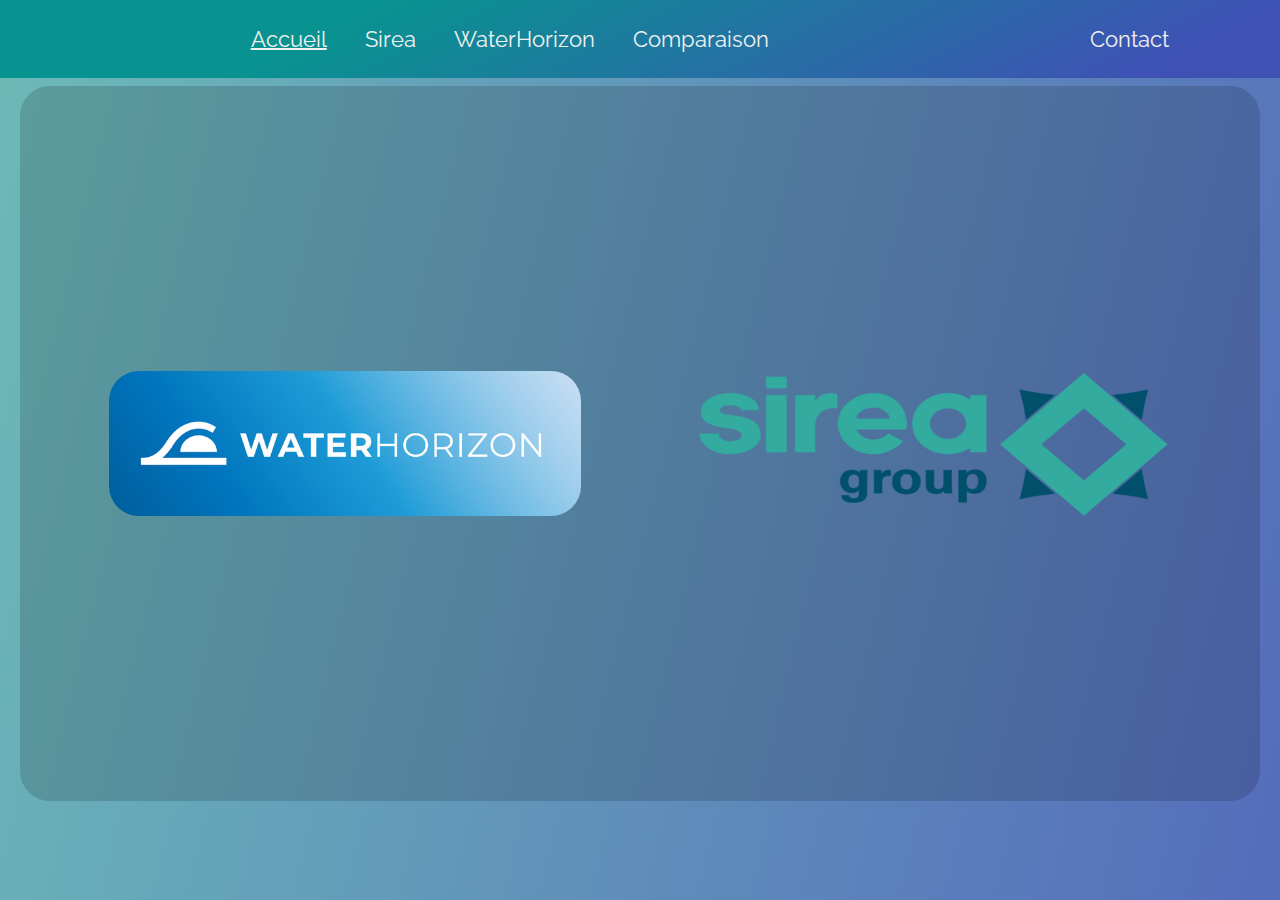
<file: index.html>
<!DOCTYPE html>
<html lang="fr">
    <head>
        <title>Green IT - Acceuil</title>
        <meta charset="utf-8">
        <link rel="stylesheet" href="style.css">
    </head>
    <body>
        <div class="navbar">
			<ul class="nav">
				<li class="navtext active" ><a href="index.html">Accueil</a></li>
				<li class="navtext dropdown" >
                    <a href="sirea.html">Sirea</a>
                    <div class="dropdown-water">
                        <a href="sirea.html#histoireW">Histoire</a>
                        <a href="sirea.html#modeleEcoW">Modèle Economique</a>
                        <a href="sirea.html#chaineValeurW">Chaine de valeur</a>
                        <a href="sirea.html#menaces">Menaces</a>
                        <a href="sirea.html#diagnostique">Différents diagnostiques</a>
                        <a href="sirea.html#diagnostique">Différents diagnostiques</a>
                    </div>
                </li>
				<li class="navtext dropdown" >
                    <a href="waterhorizon.html">WaterHorizon</a>
                    <div class="dropdown-water">
                        <a href="waterhorizon.html#histoireW">Histoire</a>
                        <a href="waterhorizon.html#modeleEcoW">Modèle Economique</a>
                        <a href="waterhorizon.html#chaineValeurW">Chaine de valeur</a>
                        <a href="waterhorizon.html#menaces">Menaces</a>
                        <a href="contact.html">Contact</a>
                    </div>
                </li>
				<li class="navtext" ><a href="comparaison.html">Comparaison</a></li>
			</ul>
			<p class="navtext" ><a href="contact.html">Contact</a></p>
		</div>
        <a id="top"></a>
        <div class="hided">
        </div>
        <div class="bdiv logod">
            <div class="col">
                <img src="logo_water_horizon.jpg" class="logo borderimg elt" alt="waterhorizon_logo">
                <p class="hide elt">Water Horizon est une startup Toulousaine, crée par Jean-Emmanuel Faure, centrée sur la récupération d'énergie, le stockage et l'utilisation sous forme de chaleur ou de froid, grâce à une technologie disruptive qu'ils ont développé au cours des 5 dernières années.<br>
                    Entreprise étudiée par Matthieu Robert.
                </p>
            </div>
            <div class="col">
                <img src="sirea.png" class="logo elt" alt="sirea_logo">
                <p class="hide elt">Sirea est une entreprise basée à Castres en Occitanie faisant partie des GreenTech. Sa principale activitée est de proposer des services pour d’autres entreprises comme la réalisation de chantiers ou des propositions de solutions face à une problématique.<br>
                    Entreprise étudiée par Loan Gayrard.
                </p>
            </div>
        </div>
    </body>
</html>
</file>
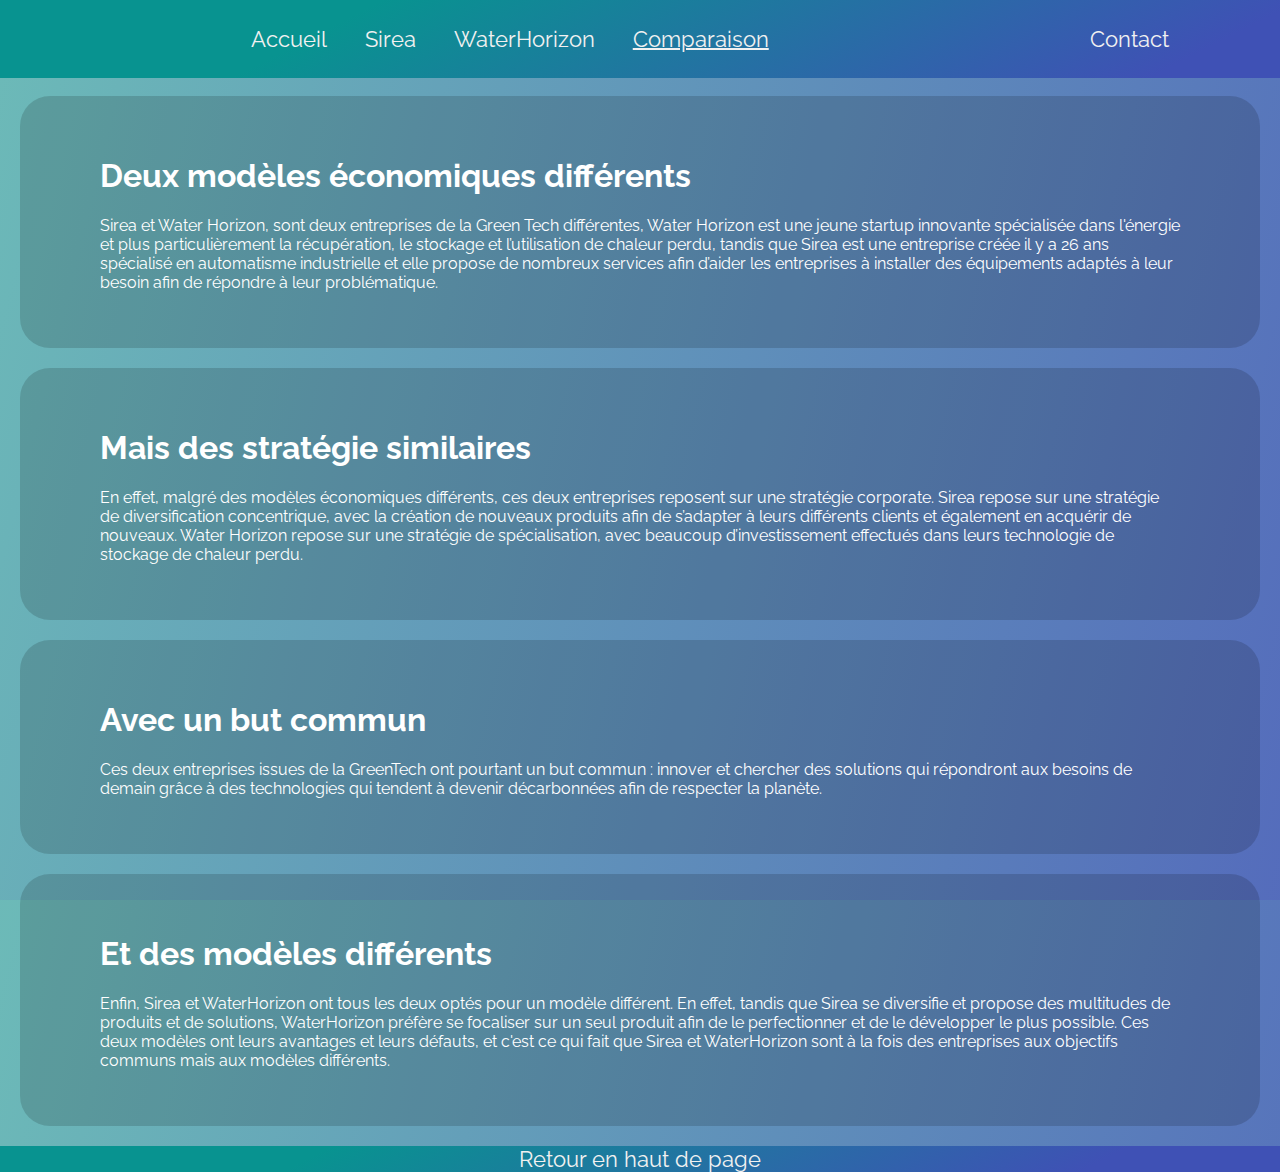
<file: comparaison.html>
<!DOCTYPE html>
<html>
    <head>
        <title>Green IT - Comparaison</title>
        <meta charset="utf-8">
        <link rel="stylesheet" href="style.css">
    </head>
    <body>
        <div class="navbar">
			<ul class="nav">
				<li class="navtext" ><a href="index.html">Accueil</a></li>
				<li class="navtext dropdown" >
                    <a href="sirea.html">Sirea</a>
                    <div class="dropdown-water">
                        <a href="sirea.html#histoireW">Histoire</a>
                        <a href="sirea.html#modeleEcoW">Modèle Economique</a>
                        <a href="sirea.html#chaineValeurW">Chaine de valeur</a>
                        <a href="sirea.html#menaces">Menaces</a>
                        <a href="sirea.html#diagnostique">Différents diagnostiques</a>
                    </div>
                </li>
				<li class="navtext dropdown" >
                    <a href="waterhorizon.html">WaterHorizon</a>
                    <div class="dropdown-water">
                        <a href="waterhorizon.html#histoireW">Histoire</a>
                        <a href="waterhorizon.html#modeleEcoW">Modèle Economique</a>
                        <a href="waterhorizon.html#chaineValeurW">Chaine de valeur</a>
                        <a href="waterhorizon.html#menaces">Menaces</a>
                        <a href="waterhorizon.html#diagnostique">Différents diagnostiques</a>
                    </div>
                </li>
				<li class="navtext active" ><a href="comparaison.html">Comparaison</a></li>
			</ul>
			<p class="navtext" ><a href="contact.html">Contact</a></p>
		</div>
        <a name="top"></a>
        <div class="hided">
        </div>
        <div class="bdiv">
            <div class="row ">
                <div class="elt">
                    <h1>Deux modèles économiques différents</h1>
                    <p>Sirea et Water Horizon, sont deux entreprises de la Green Tech différentes, Water Horizon est une jeune startup innovante spécialisée dans l'énergie et plus particulièrement la récupération, le stockage et l’utilisation de chaleur perdu, tandis que Sirea est une entreprise créée il y a 26 ans spécialisé en automatisme industrielle et elle propose de nombreux services afin d’aider les entreprises à installer des équipements adaptés à leur besoin afin de répondre à leur problématique.</p>
                </div>
            </div>
        </div>
        <div class="bdiv">
            <div class="row ">
                <div class="elt">
                    <h1>Mais des stratégie similaires</h1>
                    <p>En effet, malgré des modèles économiques différents, ces deux entreprises reposent sur une stratégie corporate. Sirea repose sur une stratégie de diversification concentrique, avec la création de nouveaux produits afin de s’adapter à leurs différents clients et également en acquérir de nouveaux. Water Horizon repose sur une stratégie de spécialisation, avec beaucoup d’investissement effectués dans leurs technologie de stockage de chaleur perdu.
                    </p>
                </div>
            </div>
        </div>
        <div class="bdiv">
            <div class="row ">
                <div class="elt">
                    <h1>Avec un but commun</h1>
                    <p>Ces deux entreprises issues de la GreenTech ont pourtant un but commun : innover et chercher des solutions qui répondront aux besoins de demain grâce à des technologies qui tendent à devenir décarbonnées afin de respecter la planète.</p>
                </div>
            </div>
        </div>
        <div class="bdiv">
            <div class="row ">
                <div class="elt">
                    <h1>Et des modèles différents</h1>
                    <p>Enfin, Sirea et WaterHorizon ont tous les deux optés pour un modèle différent. En effet, tandis que Sirea se diversifie et propose des multitudes de produits et de solutions, WaterHorizon préfère se focaliser sur un seul produit afin de le perfectionner et de le développer le plus possible. Ces deux modèles ont leurs avantages et leurs défauts, et c'est ce qui fait que Sirea et WaterHorizon sont à la fois des entreprises aux objectifs communs mais aux modèles différents.</p>
                </div>
            </div>
        </div>
        <div class="footer">
            <a href="#top">Retour en haut de page</a>
        </div>
    </body>
</html>
</file>
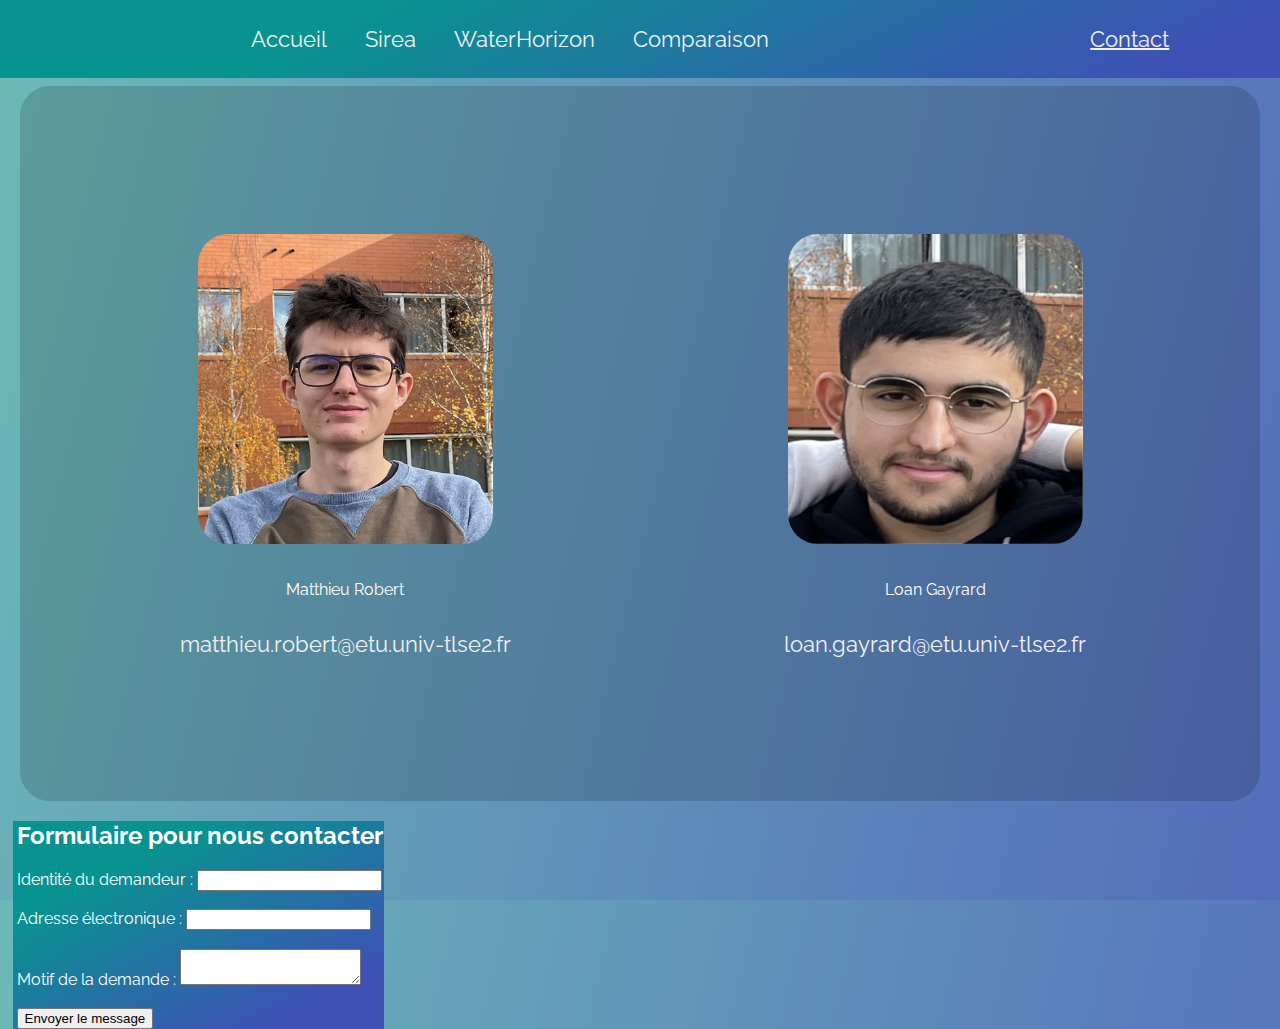
<file: contact.html>
<!DOCTYPE html>
<html lang="fr">

<head>
    <title>Green IT - Acceuil</title>
    <meta charset="utf-8">
    <link rel="stylesheet" href="style.css">
</head>

<body>
    <div class="navbar">
        <ul class="nav">
            <li class="navtext"><a href="index.html">Accueil</a></li>
            <li class="navtext dropdown">
                <a href="sirea.html">Sirea</a>
                <div class="dropdown-water">
                    <a href="sirea.html#histoireW">Histoire</a>
                    <a href="sirea.html#modeleEcoW">Modèle Economique</a>
                    <a href="sirea.html#chaineValeurW">Chaine de valeur</a>
                    <a href="sirea.html#menaces">Menaces</a>
                    <a href="sirea.html#diagnostique">Différents diagnostiques</a>
                </div>
            </li>
            <li class="navtext dropdown">
                <a href="waterhorizon.html">WaterHorizon</a>
                <div class="dropdown-water">
                    <a href="waterhorizon.html#histoireW">Histoire</a>
                    <a href="waterhorizon.html#modeleEcoW">Modèle Economique</a>
                    <a href="waterhorizon.html#chaineValeurW">Chaine de valeur</a>
                    <a href="waterhorizon.html#menaces">Menaces</a>
                    <a href="waterhorizon.html#diagnostique">Différents diagnostiques</a>
                </div>
            </li>
            <li class="navtext"><a href="comparaison.html">Comparaison</a></li>
        </ul>
        <p class="navtext active"><a href="contact.html">Contact</a></p>
    </div>
    <a id="top"></a>
    <div class="hided">
    </div>
    <div class="bdiv logod">
        <div class="col">
            <img src="matthieu.jpg" class="me borderimg elt" alt="matthieu robert">
            <p>Matthieu Robert</p>
            <p><a href="mailto:matthieu.robert@etu.univ-tlse2.fr">matthieu.robert@etu.univ-tlse2.fr</a></p>
        </div>
        <div class="col">
            <img src="loan.png" class="me borderimg elt" alt="loan gayrard">
            <p>Loan Gayrard</p>
            <p><a href="mailto:loan.gayrard@etu.univ-tlse2.fr">loan.gayrard@etu.univ-tlse2.fr</a></p>
        </div>


    </div>

    <form action="/my-handling-form-page" method="post">
        <h2 class="form_tittle">Formulaire pour nous contacter</h2>
        <div class="form">
            <label for="name">Identité du demandeur :</label>
            <input type="text" id="name" name="user_name">
        </div>
        
        <div class="form">
            <label for="mail">Adresse électronique&nbsp;:</label>
            <input type="email" id="mail" name="user_mail">
        </div>
       
        <div class="form">
            <label for="msg">Motif de la demande :</label>
            <textarea id="msg" name="user_message"></textarea>
        </div>
        
        <div class="form_button">
            <button type="submit">Envoyer le message</button>
        </div>

    </form>

</body>

</html>
</file>
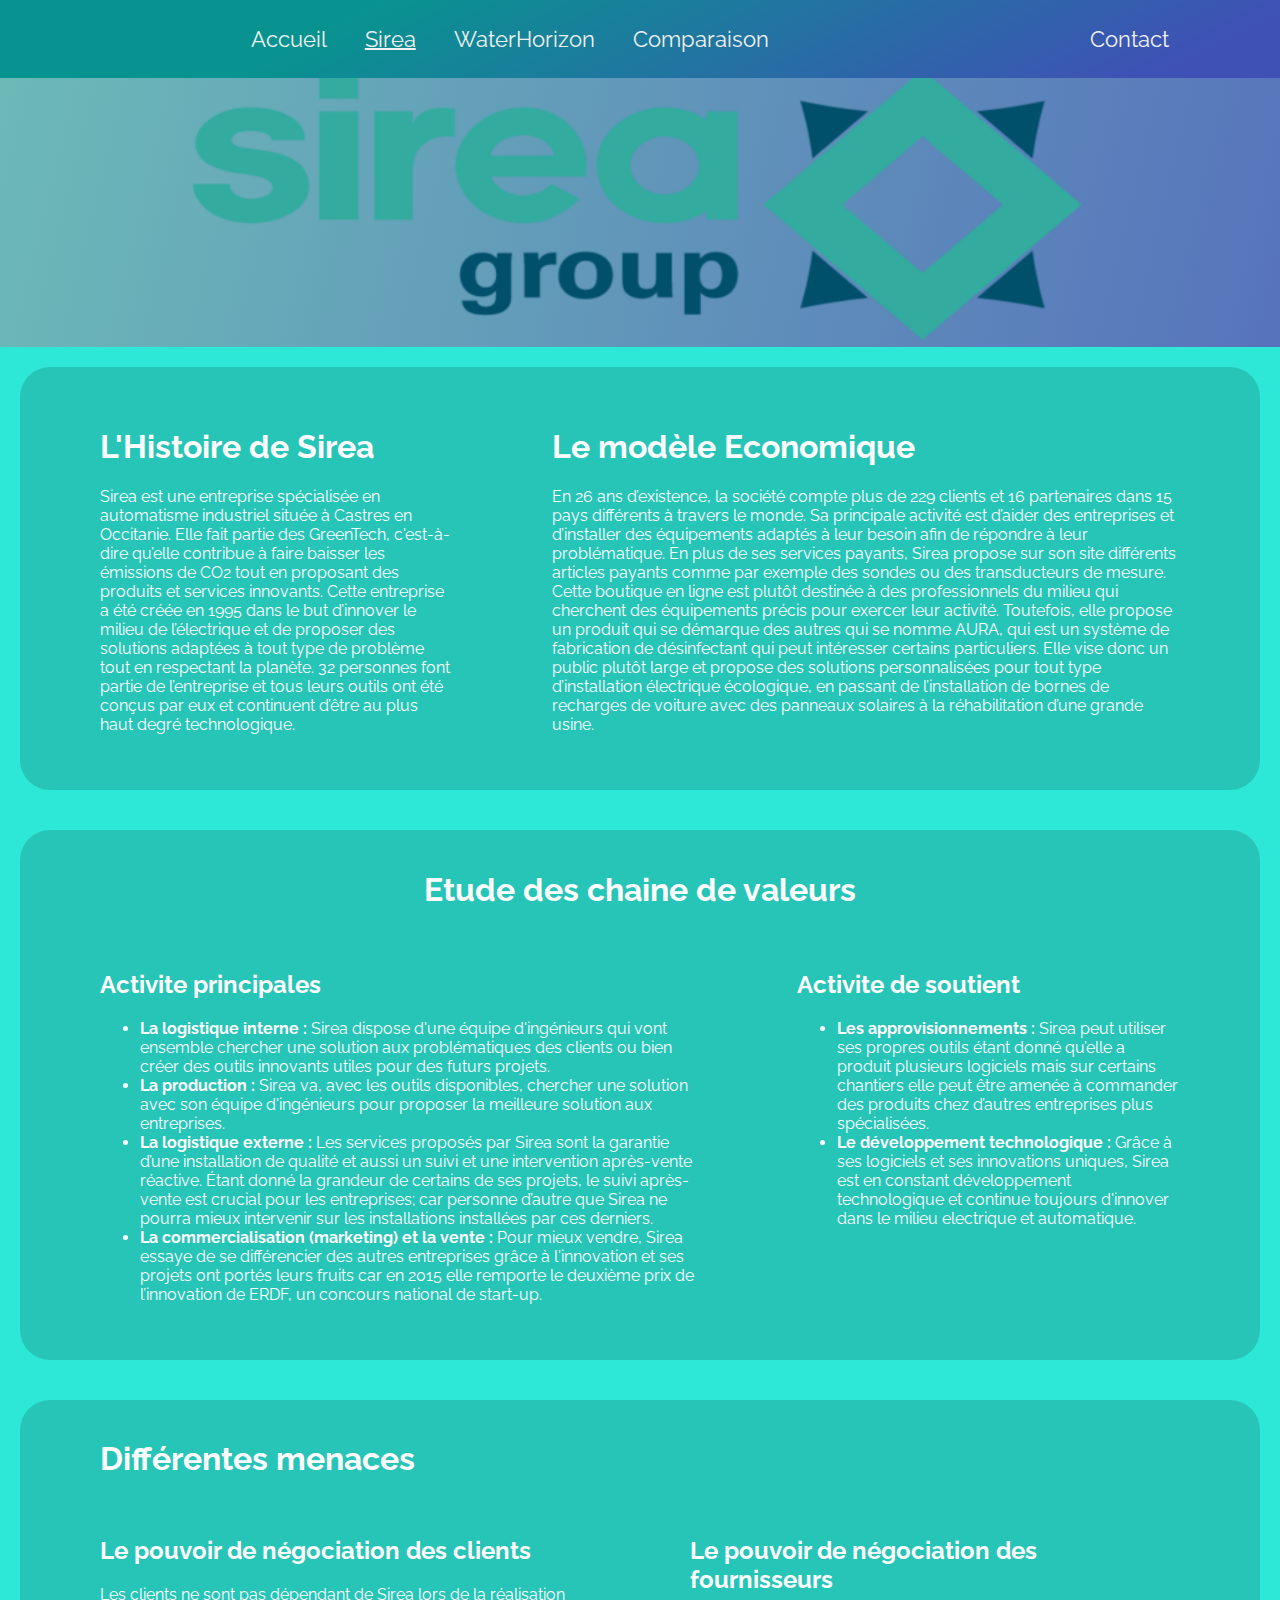
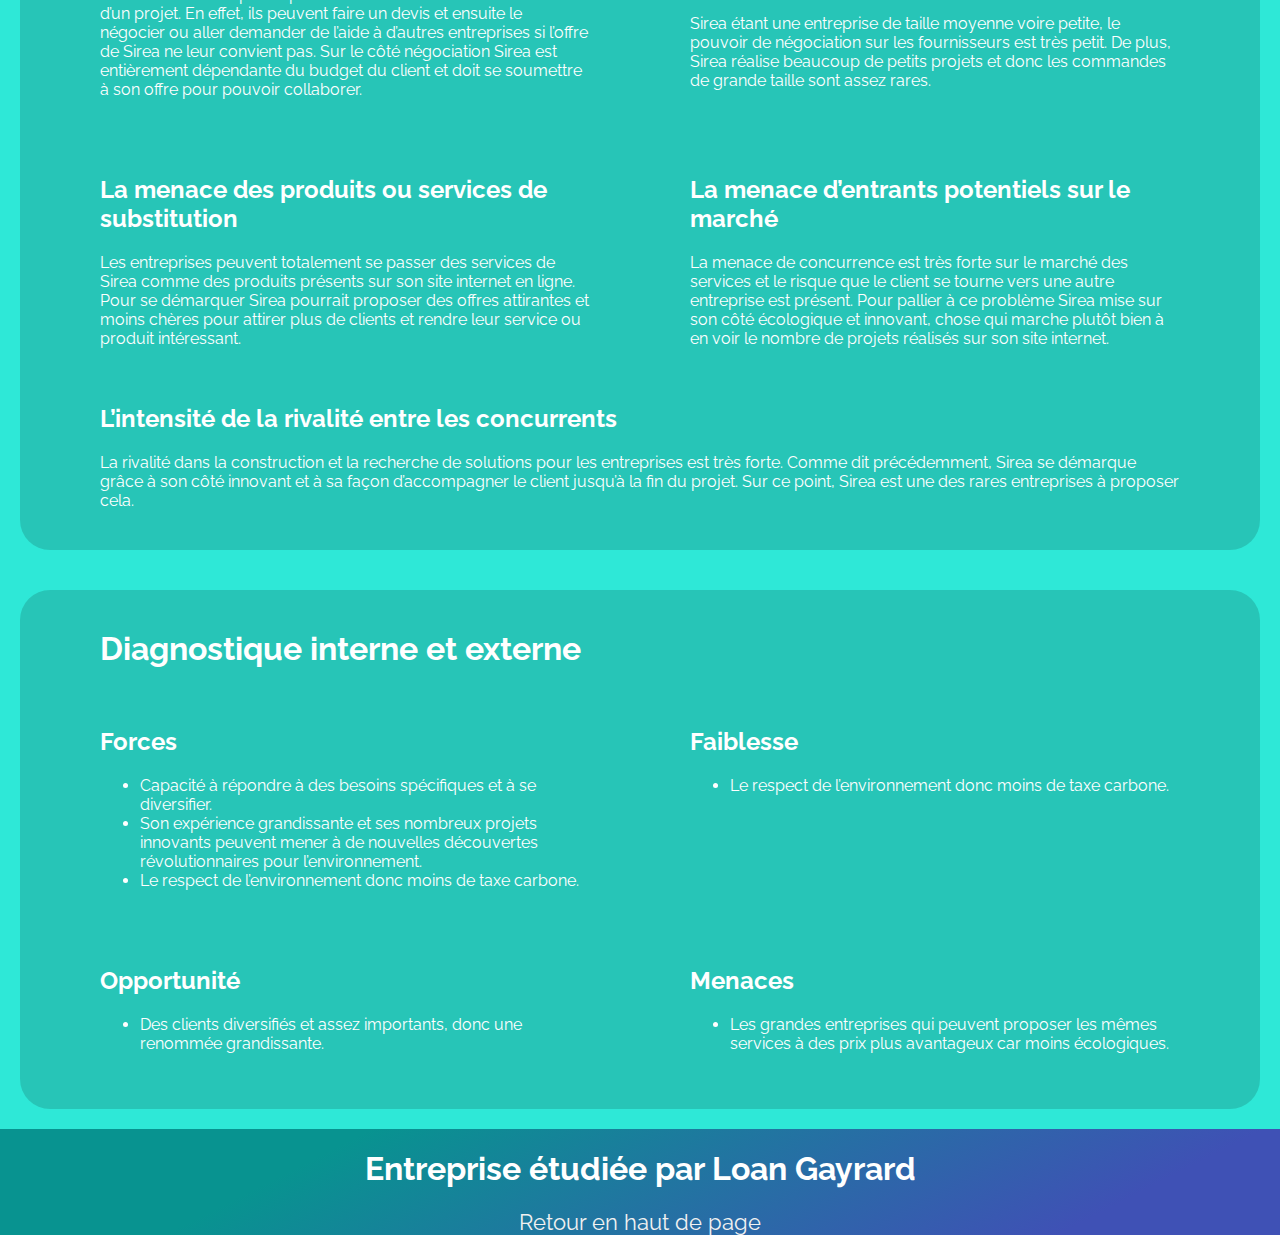
<file: sirea.html>
<!DOCTYPE html>
<html lang="fr">
    <head>
        <title>Green IT - WaterHorizon</title>
        <meta charset="utf-8">
        <link rel="stylesheet" href="style.css">
    </head>
    <body>

        <div class="navbar">
			<ul class="nav">
				<li class="navtext" ><a href="index.html">Accueil</a></li>
				<li class="navtext dropdown active" >
                    <a href="sirea.html">Sirea</a>
                    <div class="dropdown-water">
                        <a href="sirea.html#histoireW">Histoire</a>
                        <a href="sirea.html#modeleEcoW">Modèle Economique</a>
                        <a href="sirea.html#chaineValeurW">Chaine de valeur</a>
                        <a href="sirea.html#menaces">Menaces</a>
                        <a href="sirea.html#diagnostique">Différents diagnostiques</a>
                    </div>
                </li>
				<li class="navtext dropdown" >
                    <a href="waterhorizon.html">WaterHorizon</a>
                    <div class="dropdown-water">
                        <a href="waterhorizon.html#histoireW">Histoire</a>
                        <a href="waterhorizon.html#modeleEcoW">Modèle Economique</a>
                        <a href="waterhorizon.html#chaineValeurW">Chaine de valeur</a>
                        <a href="waterhorizon.html#menaces">Menaces</a>
                        <a href="waterhorizon.html#diagnostique">Différents diagnostiques</a>
                    </div>
                </li>
				<li class="navtext" ><a href="comparaison.html">Comparaison</a></li>
			</ul>
			<p class="navtext" ><a href="contact.html">Contact</a></p>
		</div>

        <a id="top"></a>
        <img src="sirea.png" class="simg" alt="logo_sirea">
        <span id="histoireW"></span>
        <span id="modeleEcoW"></span>

        <div class="content">
            <div class="bdiv">
                <div class="row ">
                    <div class="elt">
                        <h1>L'Histoire de Sirea</h1>
                        <p>Sirea est une entreprise spécialisée en automatisme industriel située à Castres en Occitanie.
                            Elle fait partie des GreenTech, c'est-à-dire qu’elle contribue à faire baisser les émissions de CO2 tout en proposant des produits et services innovants.
                            Cette entreprise a été créée en 1995 dans le but d’innover le milieu de l’électrique et de proposer des solutions adaptées à tout type de problème tout en respectant la planète.
                            32 personnes font partie de l’entreprise et tous leurs outils ont été conçus par eux et continuent d’être au plus haut degré technologique.                            
                        </p>
                    </div>
                    <div class="elt">
                        <h1>Le modèle Economique</h1>
                        <p>En 26 ans d’existence, la société compte plus de 229 clients et 16 partenaires dans 15 pays différents à travers le monde.
                            Sa principale activité est d’aider des entreprises et d’installer des équipements adaptés à leur besoin afin de répondre à leur problématique.
                            En plus de ses services payants, Sirea propose sur son site différents articles payants comme par exemple des sondes ou des transducteurs de mesure.
                            Cette boutique en ligne est plutôt destinée à des professionnels du milieu qui cherchent des équipements précis pour exercer leur activité.
                            Toutefois, elle propose un produit qui se démarque des autres qui se nomme AURA, qui est un système de fabrication de désinfectant qui peut intéresser certains particuliers.
                            Elle vise donc un public plutôt large et propose des solutions personnalisées pour tout type d’installation électrique écologique, en passant de l’installation de bornes de recharges de voiture avec des panneaux solaires à la réhabilitation d’une grande usine.                            
                        </p>
                    </div>
                </div>
                <span id="chaineValeurW"></span>
            </div>
            <div class="bdiv">
                <h1 class="helt">Etude des chaine de valeurs</h1>
                <div class="row">
                    <div class="elt">
                        <h2>Activite principales</h2>
                        <ul>
                            <li><strong>La logistique interne : </strong>Sirea dispose d'une équipe d'ingénieurs qui vont ensemble chercher une solution aux problématiques des clients ou bien créer des outils innovants utiles pour des futurs projets.</li>
                            <li><strong>La production : </strong> Sirea va, avec les outils disponibles, chercher une solution avec son équipe d'ingénieurs pour proposer la meilleure solution aux entreprises.</li>
                            <li><strong>La logistique externe : </strong>Les services proposés par Sirea sont la garantie d’une installation de qualité et aussi un suivi et une intervention après-vente réactive. Étant donné la grandeur de certains de ses projets, le suivi après-vente est crucial pour les entreprises; car personne d’autre que Sirea ne pourra mieux intervenir sur les installations installées par ces derniers.</li>
                            <li><strong>La commercialisation (marketing) et la vente : </strong>Pour mieux vendre, Sirea essaye de se différencier des autres entreprises grâce à l'innovation et ses projets ont portés leurs fruits car en 2015 elle remporte le deuxième prix de l’innovation de ERDF, un concours national de start-up.</li>
                        </ul>
                    </div>
                    <div class="elt">
                        <h2>Activite de soutient</h2>
                        <ul>
                            <li><strong>Les approvisionnements : </strong>Sirea peut utiliser ses propres outils étant donné qu’elle a produit plusieurs logiciels mais sur certains chantiers elle peut être amenée à commander des produits chez d’autres entreprises plus spécialisées.</li>
                            <li><strong>Le développement technologique : </strong>Grâce à ses logiciels et ses innovations uniques, Sirea est en constant développement technologique et continue toujours d'innover dans le milieu electrique et automatique.</li>
                        </ul>
                    </div>
                </div>
                <span id="menaces"></span>
            </div>
            <div class="bdiv">
                <h1 class="elt">Différentes menaces</h1>
                <div class="line">
                    <div class="elt melt">
                        <h2>Le pouvoir de négociation des clients</h2>
                        <p>Les clients ne sont pas dépendant de Sirea lors de la réalisation d’un projet. En effet, ils peuvent faire un devis et ensuite le négocier ou aller demander de l’aide à d’autres entreprises si l’offre de Sirea ne leur convient pas. Sur le côté négociation Sirea est entièrement dépendante du budget du client et doit se soumettre à son offre pour pouvoir collaborer.
                        </p>
                    </div>
                    <div class="elt melt">
                        <h2>Le pouvoir de négociation des fournisseurs</h2>
                        <p>Sirea étant une entreprise de taille moyenne voire petite, le pouvoir de négociation sur les fournisseurs est très petit. De plus, Sirea réalise beaucoup de petits projets et donc les commandes de grande taille sont assez rares.
                        </p>
                    </div>
                </div>
                <div class="line">
                    <div class="elt melt">
                        <h2>La menace des produits ou services de substitution</h2>
                        <p>Les entreprises peuvent totalement se passer des services de Sirea comme des produits présents sur son site internet en ligne. Pour se démarquer Sirea pourrait proposer des offres attirantes et moins chères pour attirer plus de clients et rendre leur service ou produit intéressant.
                        </p>
                    </div>
                    <div class="elt melt">
                        <h2>La menace d’entrants potentiels sur le marché</h2>
                        <p>La menace de concurrence est très forte sur le marché des services et le risque que le client se tourne vers une autre entreprise est présent. Pour pallier à ce problème Sirea mise sur son côté écologique et innovant, chose qui marche plutôt bien à en voir le nombre de projets réalisés sur son site internet.
                        </p>
                    </div>
                </div>
                <div class="elt">
                    <h2>L’intensité de la rivalité entre les concurrents</h2>
                    <p>La rivalité dans la construction et la recherche de solutions pour les entreprises est très forte. Comme dit précédemment, Sirea se démarque grâce à son côté innovant et à sa façon d’accompagner le client jusqu’à la fin du projet. Sur ce point, Sirea est une des rares entreprises à proposer cela.
                    </p>
                </div>
            </div>
            <div id="diagnostique" class="bdiv">
                <h1 class="elt">Diagnostique interne et externe</h1>
                <div class="line">
                    <div class="elt melt">
                        <h2>Forces</h2>
                        <ul>
                            <li>Capacité à répondre à des besoins spécifiques et à se diversifier.</li>
                            <li>Son expérience grandissante et ses nombreux projets innovants peuvent mener à de nouvelles découvertes révolutionnaires pour l’environnement.</li>
                            <li>Le respect de l’environnement donc moins de taxe carbone.</li>
                        </ul>
                    </div>
                    <div class="elt melt">
                        <h2>Faiblesse</h2>
                        <ul>
                            <li>Le respect de l’environnement donc moins de taxe carbone.</li>
                        </ul>
                    </div>
                </div>
                <div class="line">
                    <div class="elt melt">
                        <h2>Opportunité</h2>
                        <ul>
                            <li>Des clients diversifiés et assez importants, donc une renommée grandissante.</li>
                        </ul>
                    </div>
                    <div class="elt melt">
                        <h2>Menaces</h2>
                        <ul>
                            <li>Les grandes entreprises qui peuvent proposer les mêmes services à des prix plus avantageux car moins écologiques.</li>
                        </ul>
                    </div>
                </div>
            </div>
            <div class="footer">
                <h1>Entreprise étudiée par Loan Gayrard</h1>
                <a href="#top">Retour en haut de page</a>
            </div>
        </div>  
        
    </body>
</html>
</file>
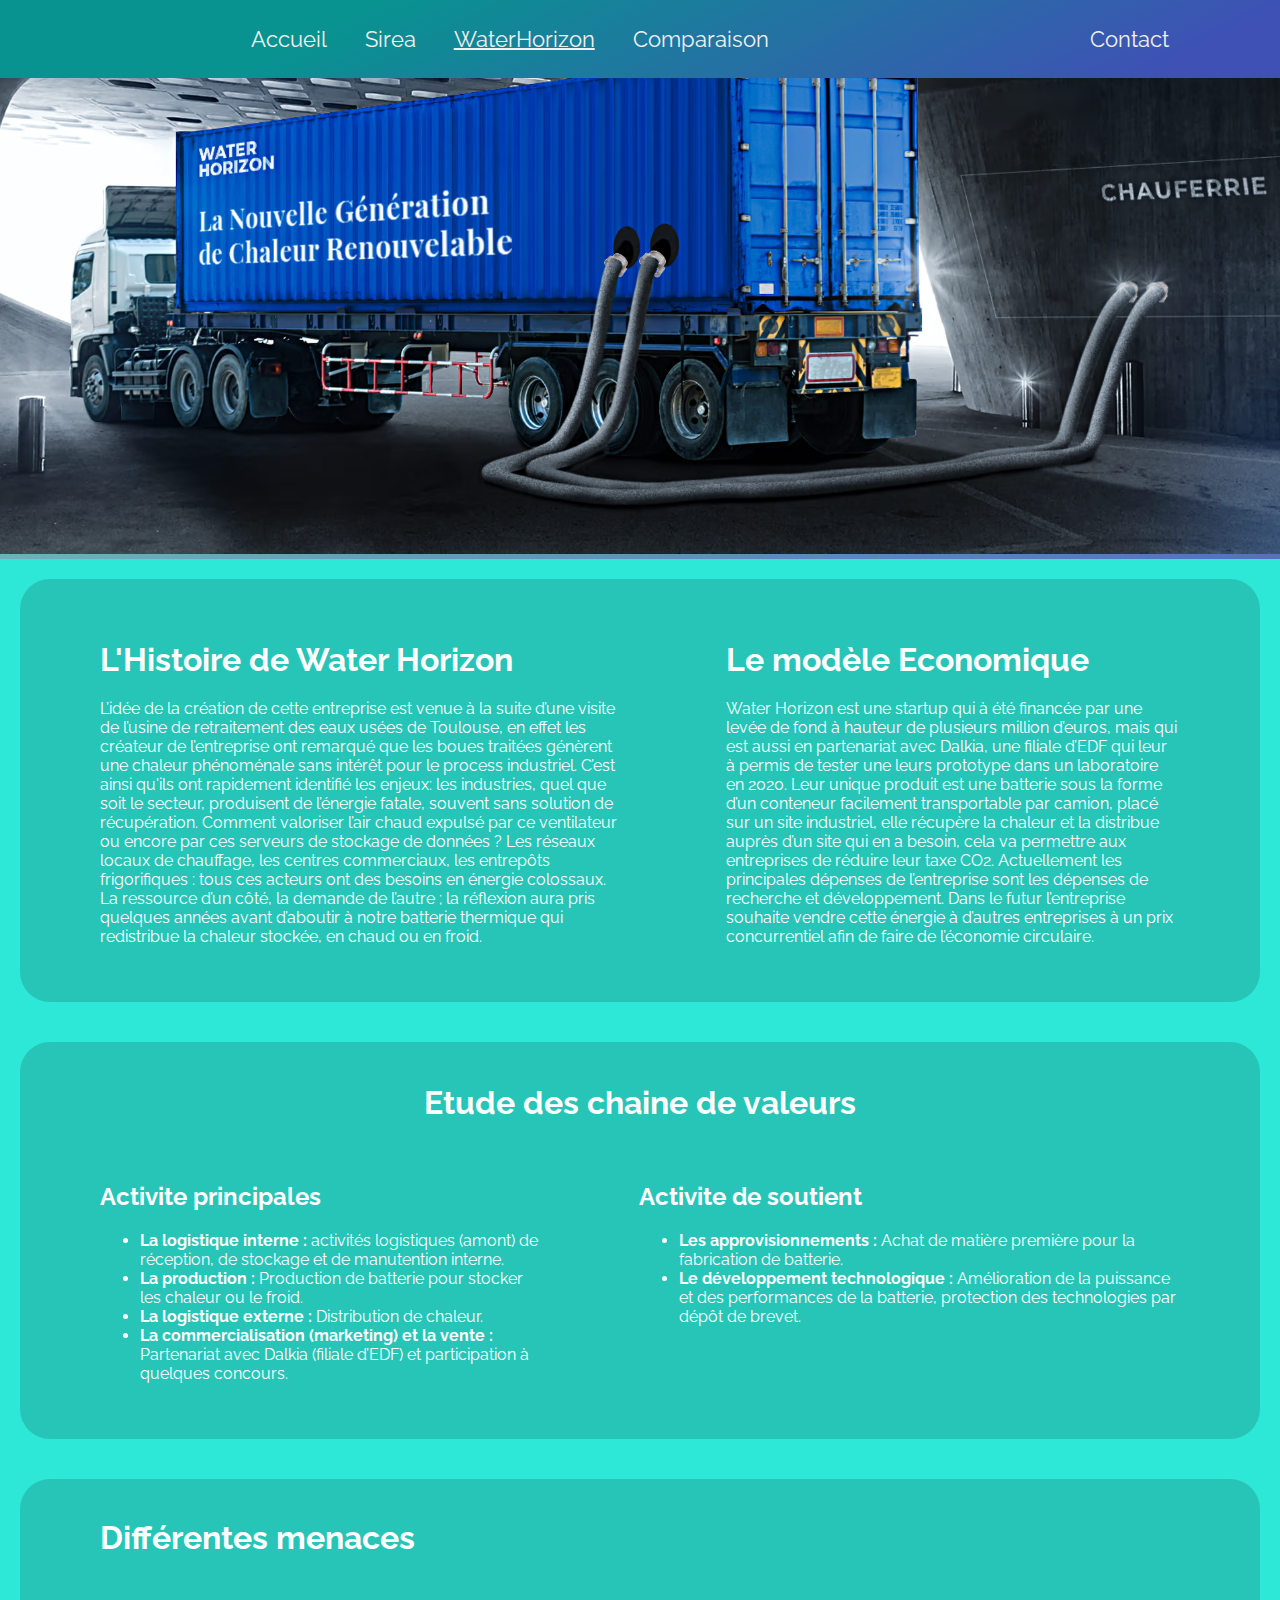
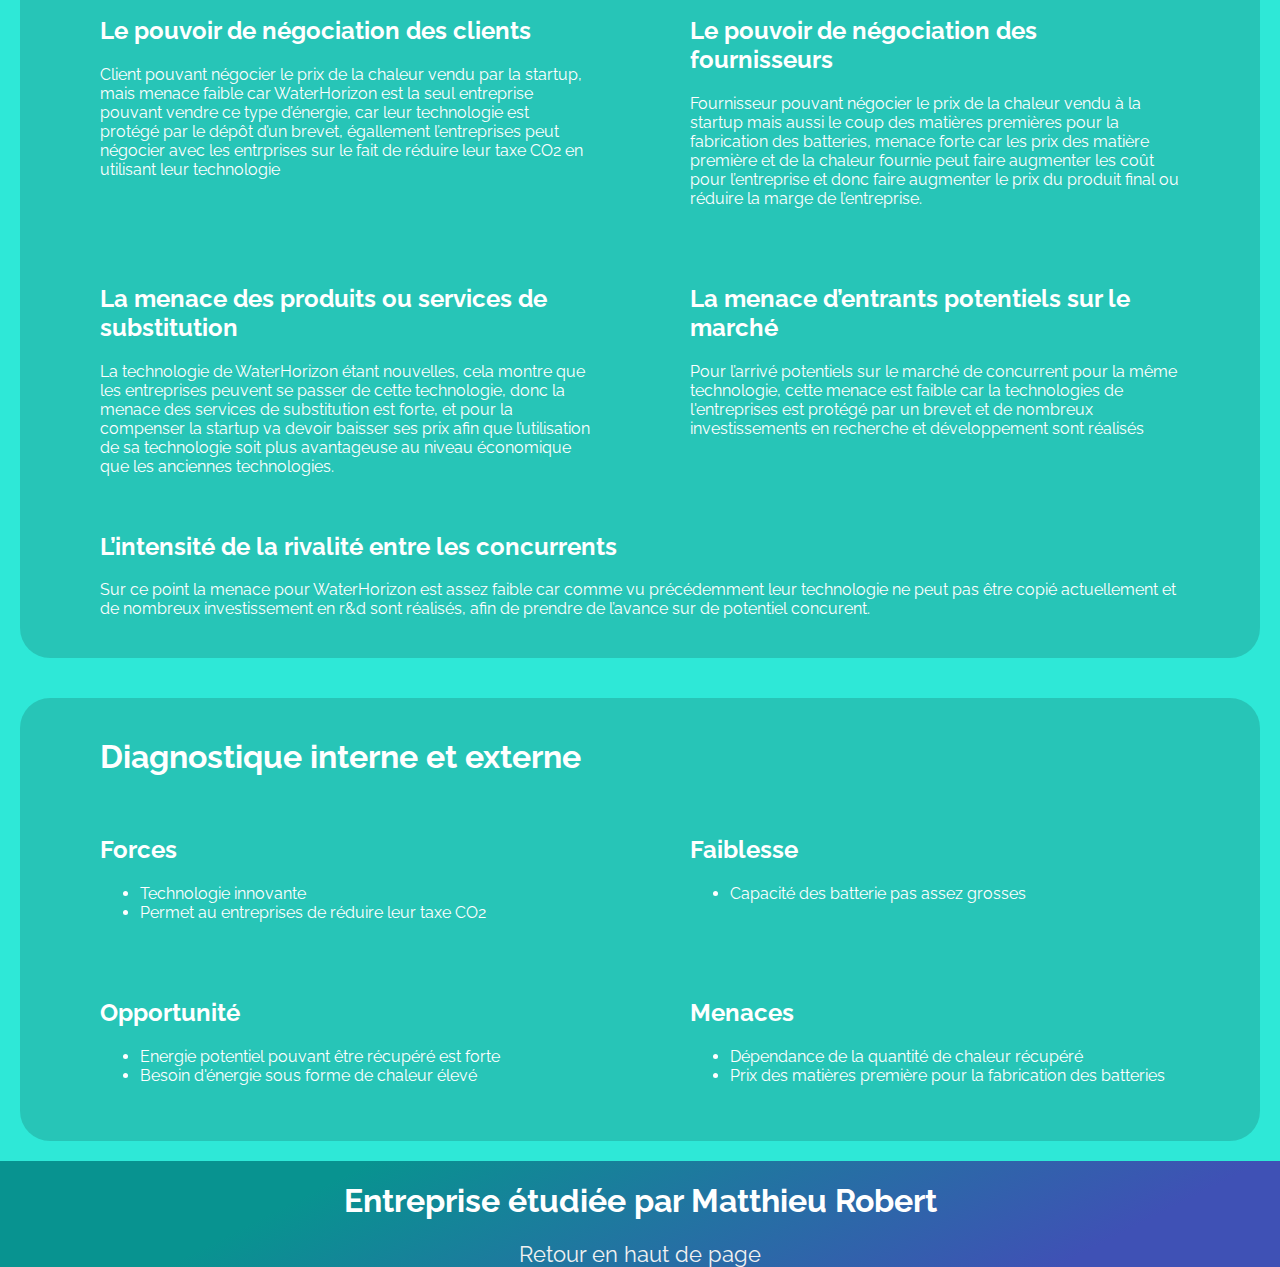
<file: waterhorizon.html>
<!DOCTYPE html>
<html lang="fr">
    <head>
        <title>Green IT - WaterHorizon</title>
        <meta charset="utf-8">
        <link rel="stylesheet" href="style.css">
    </head>
    <body>
        <div class="navbar">
			<ul class="nav">
				<li class="navtext" ><a href="index.html">Accueil</a></li>
				<li class="navtext dropdown" >
                    <a href="sirea.html">Sirea</a>
                    <div class="dropdown-water">
                        <a href="sirea.html#histoireW">Histoire</a>
                        <a href="sirea.html#modeleEcoW">Modèle Economique</a>
                        <a href="sirea.html#chaineValeurW">Chaine de valeur</a>
                        <a href="sirea.html#menaces">Menaces</a>
                        <a href="sirea.html#diagnostique">Différents diagnostiques</a>
                    </div>
                </li>
				<li class="navtext dropdown active" >
                    <a href="waterhorizon.html">WaterHorizon</a>
                    <div class="dropdown-water">
                        <a href="waterhorizon.html#histoireW">Histoire</a>
                        <a href="waterhorizon.html#modeleEcoW">Modèle Economique</a>
                        <a href="waterhorizon.html#chaineValeurW">Chaine de valeur</a>
                        <a href="waterhorizon.html#menaces">Menaces</a>
                        <a href="waterhorizon.html#diagnostique">Différents diagnostiques</a>
                    </div>
                </li>
				<li class="navtext" ><a href="comparaison.html">Comparaison</a></li>
			</ul>
			<p class="navtext" ><a href="contact.html">Contact</a></p>
		</div>
        <a id="top"></a>
        <img src="waterhorizonCamionResize.avif" class="cimg" alt="waterhorizon_truck_picture">
        <span id="histoireW"></span>
        <span id="modeleEcoW"></span>
        <div class="content">
            <div class="bdiv">
                <div class="row ">
                    <div class="elt">
                        <h1>L'Histoire de Water Horizon</h1>
                        <p>L’idée de la création de cette entreprise est venue à la suite d’une visite de l’usine de retraitement des eaux usées de Toulouse, en effet les créateur de l’entreprise ont remarqué que les boues traitées génèrent une chaleur phénoménale sans intérêt pour le process industriel. C’est ainsi qu'ils ont rapidement identifié les enjeux:  les industries, quel que soit le secteur, produisent de l’énergie fatale, souvent sans solution de récupération. Comment valoriser l’air chaud expulsé par ce ventilateur ou encore par ces serveurs de stockage de données ? Les réseaux locaux de chauffage, les centres commerciaux, les entrepôts frigorifiques : tous ces acteurs ont des besoins en énergie colossaux. La ressource d’un côté, la demande de l’autre ; la réflexion aura pris quelques années avant d’aboutir à notre batterie thermique qui redistribue la chaleur stockée, en chaud ou en froid.
                        </p>
                    </div>
                    <div class="elt">
                        <h1>Le modèle Economique</h1>
                        <p>Water Horizon est une startup qui à été financée par une levée de fond à hauteur de plusieurs million d’euros, mais qui est aussi en partenariat avec Dalkia, une filiale d’EDF qui leur à permis de tester une leurs prototype dans un laboratoire en 2020. Leur unique produit est une batterie sous la forme d’un conteneur facilement transportable par camion, placé sur un site industriel, elle récupère la chaleur et la distribue auprès d’un site qui en a besoin, cela va permettre aux entreprises de réduire leur taxe CO2. Actuellement les principales dépenses de l’entreprise sont les dépenses de recherche et développement. Dans le futur l’entreprise souhaite vendre cette énergie à d’autres entreprises à un prix concurrentiel afin de faire de l’économie circulaire.
                        </p>
                    </div>
                </div>
                <span id="chaineValeurW"></span>
            </div>
            <div class="bdiv">
                <h1 class="helt">Etude des chaine de valeurs</h1>
                <div class="row">
                    <div class="elt">
                        <h2>Activite principales</h2>
                        <ul>
                            <li><strong>La logistique interne : </strong> activités logistiques (amont) de réception, de stockage et de manutention interne.</li>
                            <li><strong>La production : </strong> Production de batterie pour stocker les chaleur ou le froid.</li>
                            <li><strong>La logistique externe : </strong> Distribution de chaleur.</li>
                            <li><strong>La commercialisation (marketing) et la vente : </strong> Partenariat avec Dalkia (filiale d’EDF) et participation à quelques concours.</li>
                        </ul>
                    </div>
                    <div class="elt">
                        <h2>Activite de soutient</h2>
                        <ul>
                            <li><strong>Les approvisionnements : </strong> Achat de matière première pour la fabrication de batterie.</li>
                            <li><strong>Le développement technologique : </strong>Amélioration de la puissance et des performances de la batterie, protection des technologies par dépôt de brevet.</li>
                        </ul>
                    </div>
                </div>
                <span id="menaces"></span>
            </div>
            <div class="bdiv">
                <h1 class="elt">Différentes menaces</h1>
                <div class="line">
                    <div class="elt melt">
                        <h2>Le pouvoir de négociation des clients</h2>
                        <p>Client pouvant négocier le prix de la chaleur vendu par la startup, mais menace faible car WaterHorizon est la seul entreprise pouvant vendre ce type d’énergie, car leur technologie est protégé par le dépôt d’un brevet, égallement l’entreprises peut négocier avec les entrprises sur le fait de réduire leur taxe CO2 en utilisant leur technologie
                        </p>
                    </div>
                    <div class="elt melt">
                        <h2>Le pouvoir de négociation des fournisseurs</h2>
                        <p>Fournisseur pouvant négocier le prix de la chaleur vendu à la startup mais aussi le coup des matières premières pour la fabrication des batteries, menace forte car les prix des matière première et de la chaleur fournie peut faire augmenter les coût pour l’entreprise et donc faire augmenter le prix du produit final ou réduire la marge de l’entreprise.
                        </p>
                    </div>
                </div>
                <div class="line">
                    <div class="elt melt">
                        <h2>La menace des produits ou services de substitution</h2>
                        <p>La technologie de WaterHorizon étant nouvelles, cela montre que les entreprises peuvent se passer de cette technologie, donc la menace des services de substitution est forte, et pour la compenser la startup va devoir baisser ses prix afin que l’utilisation de sa technologie soit plus avantageuse au niveau économique que les anciennes technologies.
                        </p>
                    </div>
                    <div class="elt melt">
                        <h2>La menace d’entrants potentiels sur le marché</h2>
                        <p>Pour l’arrivé potentiels sur le marché de concurrent pour la même technologie, cette menace est faible car la technologies de l'entreprises est protégé par un brevet et de nombreux investissements en recherche et développement sont réalisés 
                        </p>
                    </div>
                </div>
                <div class="elt">
                    <h2>L’intensité de la rivalité entre les concurrents</h2>
                    <p>Sur ce point la menace pour WaterHorizon est assez faible car comme vu précédemment leur technologie ne peut pas être copié actuellement et de nombreux investissement en r&d sont réalisés, afin de prendre de l’avance sur de potentiel concurent.
                    </p>
                </div>
            </div>
            <div id="diagnostique" class="bdiv">
                <h1 class="elt">Diagnostique interne et externe</h1>
                <div class="line">
                    <div class="elt melt">
                        <h2>Forces</h2>
                        <ul>
                            <li>Technologie innovante</li>
                            <li>Permet au entreprises de réduire leur taxe CO2</li>
                        </ul>
                    </div>
                    <div class="elt melt">
                        <h2>Faiblesse</h2>
                        <ul>
                            <li>Capacité des batterie pas assez grosses</li>
                        </ul>
                    </div>
                </div>
                <div class="line">
                    <div class="elt melt">
                        <h2>Opportunité</h2>
                        <ul>
                            <li>Energie potentiel pouvant être récupéré est forte </li>
                            <li>Besoin d'énergie sous forme de chaleur élevé</li>
                        </ul>
                    </div>
                    <div class="elt melt">
                        <h2>Menaces</h2>
                        <ul>
                            <li>Dépendance de la quantité de chaleur récupéré</li>
                            <li>Prix des matières première pour la fabrication des batteries</li>
                        </ul>
                    </div>
                </div>
            </div>
            <div class="footer">
                <h1>Entreprise étudiée par Matthieu Robert</h1>
                <a href="#top">Retour en haut de page</a>
            </div>
        </div>  
    </body>
</html>
</file>
<file: style.css>
@import url('https://fonts.googleapis.com/css2?family=Roboto:ital,wght@0,100;0,300;0,400;0,500;0,700;0,900;1,100;1,300;1,400;1,500;1,700;1,900&display=swap');
@import url('https://fonts.googleapis.com/css2?family=Raleway:ital,wght@0,100;0,200;0,300;0,400;0,500;0,600;0,700;0,800;0,900;1,100;1,200;1,300;1,400;1,500;1,600;1,700;1,800;1,900&display=swap');

body {
    margin: 0;
    background: linear-gradient(103.8deg, rgba(92, 178, 176, 0.9) 0.82%, rgba(63, 82, 181, 0.9) 111.89%);
    color: white;
    font-family: 'Raleway', sans-serif;
}

.nav {
    display: flex;
    flex-direction: row;
    justify-content: center;
    list-style-type: none;
    gap: 38px;
}

.navbar {
    position : fixed;
    top : 0;
    left : 0;
    width: 100%;
    margin: 0;
    background: linear-gradient(153deg, rgba(8,147,144,1) 25%, rgba(63,81,181,1) 85%);
    display: flex;
    flex-direction: row;
    justify-content: space-around;
    padding: 10px 50px 10px 50px;
}

.navtext {
    font-size: 20px;
    /* font-family:  'Roboto', sans-serif; */
    color: #F1F1F1;
    margin-top: auto;
    margin-bottom: auto;
}

.footer {
    background: linear-gradient(153deg, rgba(8,147,144,1) 25%, rgba(63,81,181,1) 85%);
    text-align: center;
}

.dropdown-water {
    display: none;
    position: absolute;
    background-color: rgba(63,81,181,1);
    min-width: 160px;
    box-shadow: 0px 8px 16px 0px rgba(0,0,0,0.2);
    z-index: 1;
    padding-top: 5px;
}

.dropdown-water a {
    color: black;
    padding: 12px 16px;
    text-decoration: none;
    display: block;
}

.dropdown-water a:hover {
    background-color: rgba(8,147,144,1);
}

.dropdown:hover .dropdown-water {
    display: block;
}

a:link{
    /* font-family:  'Roboto', sans-serif; */
    color: #F1F1F1;
    text-decoration: none;

}

a:visited {
    /* font-family:  'Roboto', sans-serif; */
    color: #F1F1F1;
    text-decoration: none;
}

.bdiv {
    background-color: rgba(0, 0, 0, 0.15);
    border-radius: 30px;
    margin: 20px 20px 20px;
    padding: 20px 30px 20px;
}

.elt {
    margin: 20px 50px 20px;
}

.logo {
    width: 80%;
    height: auto;
    /* border-radius: 5%; */
    flex-grow: 1;
    /*transition-duration: 0.4s;*/
    transition: all 10s;
}

.me {
    width: 50%;
    height: auto;
}

.logod {
    margin-top: 10px;
    display: flex;
    flex-direction: row;
    align-items: center;
    justify-content: center;
    height: 75%;
    /* flex-grow: 1; */
}

body, html {
    height: 100%;
}

.hided {
    height: 76px;
}

.col {
    display: flex;
    flex-direction: column;
    justify-content: center;
    align-items: center;
    flex-grow: 1;
    width: 40%;
    
}

.hide {
    display: none;
    opacity: 0;
    /*transition-duration: 0.4s;*/
    transition: all 10s;

}

.logo:hover + .hide {
    display: block;
    opacity: 1;
}


html {
    scroll-behavior: smooth;
}

.content {
    display: flex;
    flex-direction: column;
    /*background-color: linear-gradient(rgba(8,147,144,1));*/
    /*background-color: rgba(8,147,144,1);*/
    background-color: #2ee8d7;
}

div {
    margin-top: 0;
}

#histoire {
    justify-content: flex-start;
    padding-left: 20px;
    padding-right: 20px;
    width: 50%;
    

}

.row {
    display: flex;
    flex-direction: row;
    scroll-behavior: smooth;
}

/* .chaineVal {
    padding: 20px 30px 20px;
} */

.helt {
    text-align: center;
}

.cimg {
    width: 100%;
    height: auto;
}

.simg {
    position:static;
    width: 70%;
    margin-right: 15%;
    margin-left: 15%;
    margin-top: 5%;

}

.line  {
    display: flex;
    flex-direction: row;
    flex-grow: 1;
    
}

.melt{
    flex-grow: 1;
    width: 30%;
}

.active {
    text-decoration: underline;
}

.borderimg {
    border-radius: 30px;
}

form{
    margin-left: 1%;
    margin-top: 1%;
    border-style: hidden;
    margin-right: 70%;
    background: linear-gradient(153deg, rgba(8,147,144,1) 25%, rgba(63,81,181,1) 85%);
}

.form{
    margin-top: 1%;
    margin-left: 1%;
    margin-bottom: 5%;
}

.form_button{
    margin-top: 1%;
    margin-left: 1%;
    margin-bottom: 10%;
}

.form_tittle{
    margin-left: 1%;
}

a{
    font-size: 22px;
    /*border-style: solid;*/
    border-radius: 10%;
    
}
</file>
